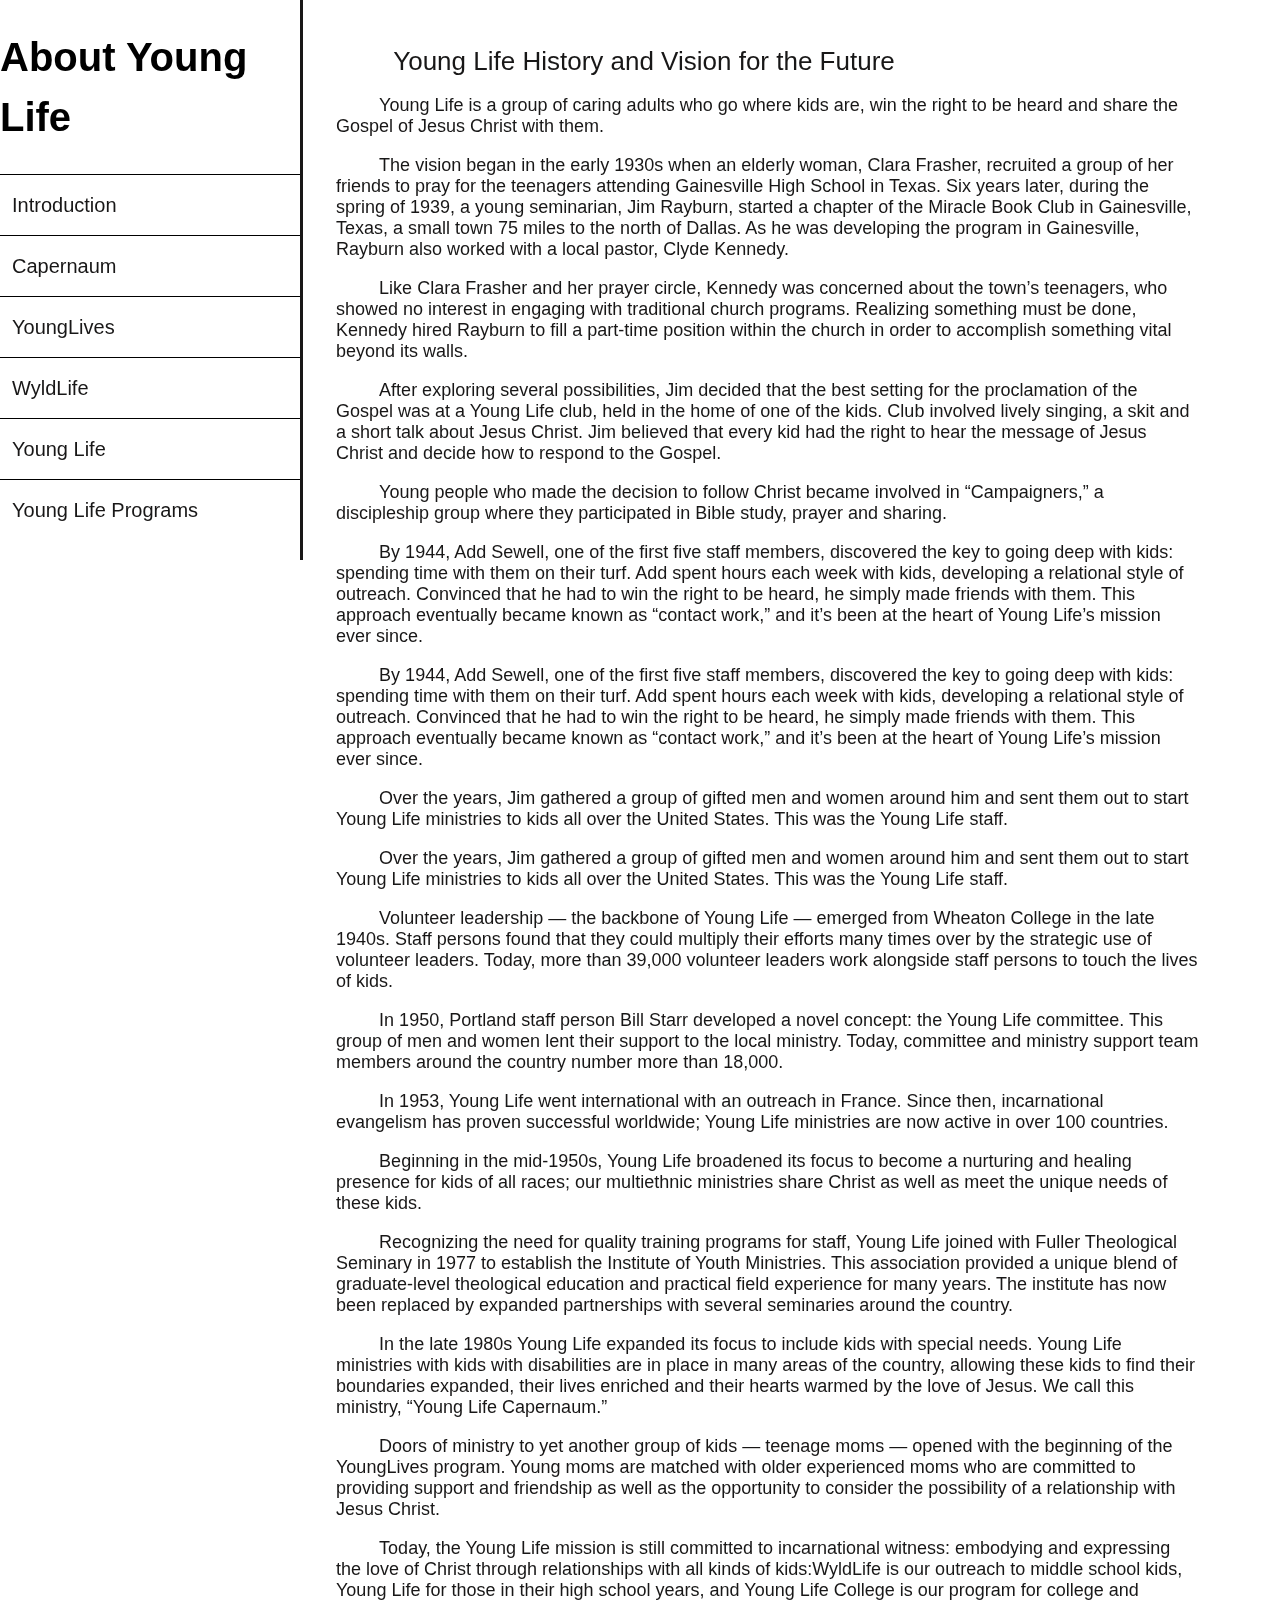
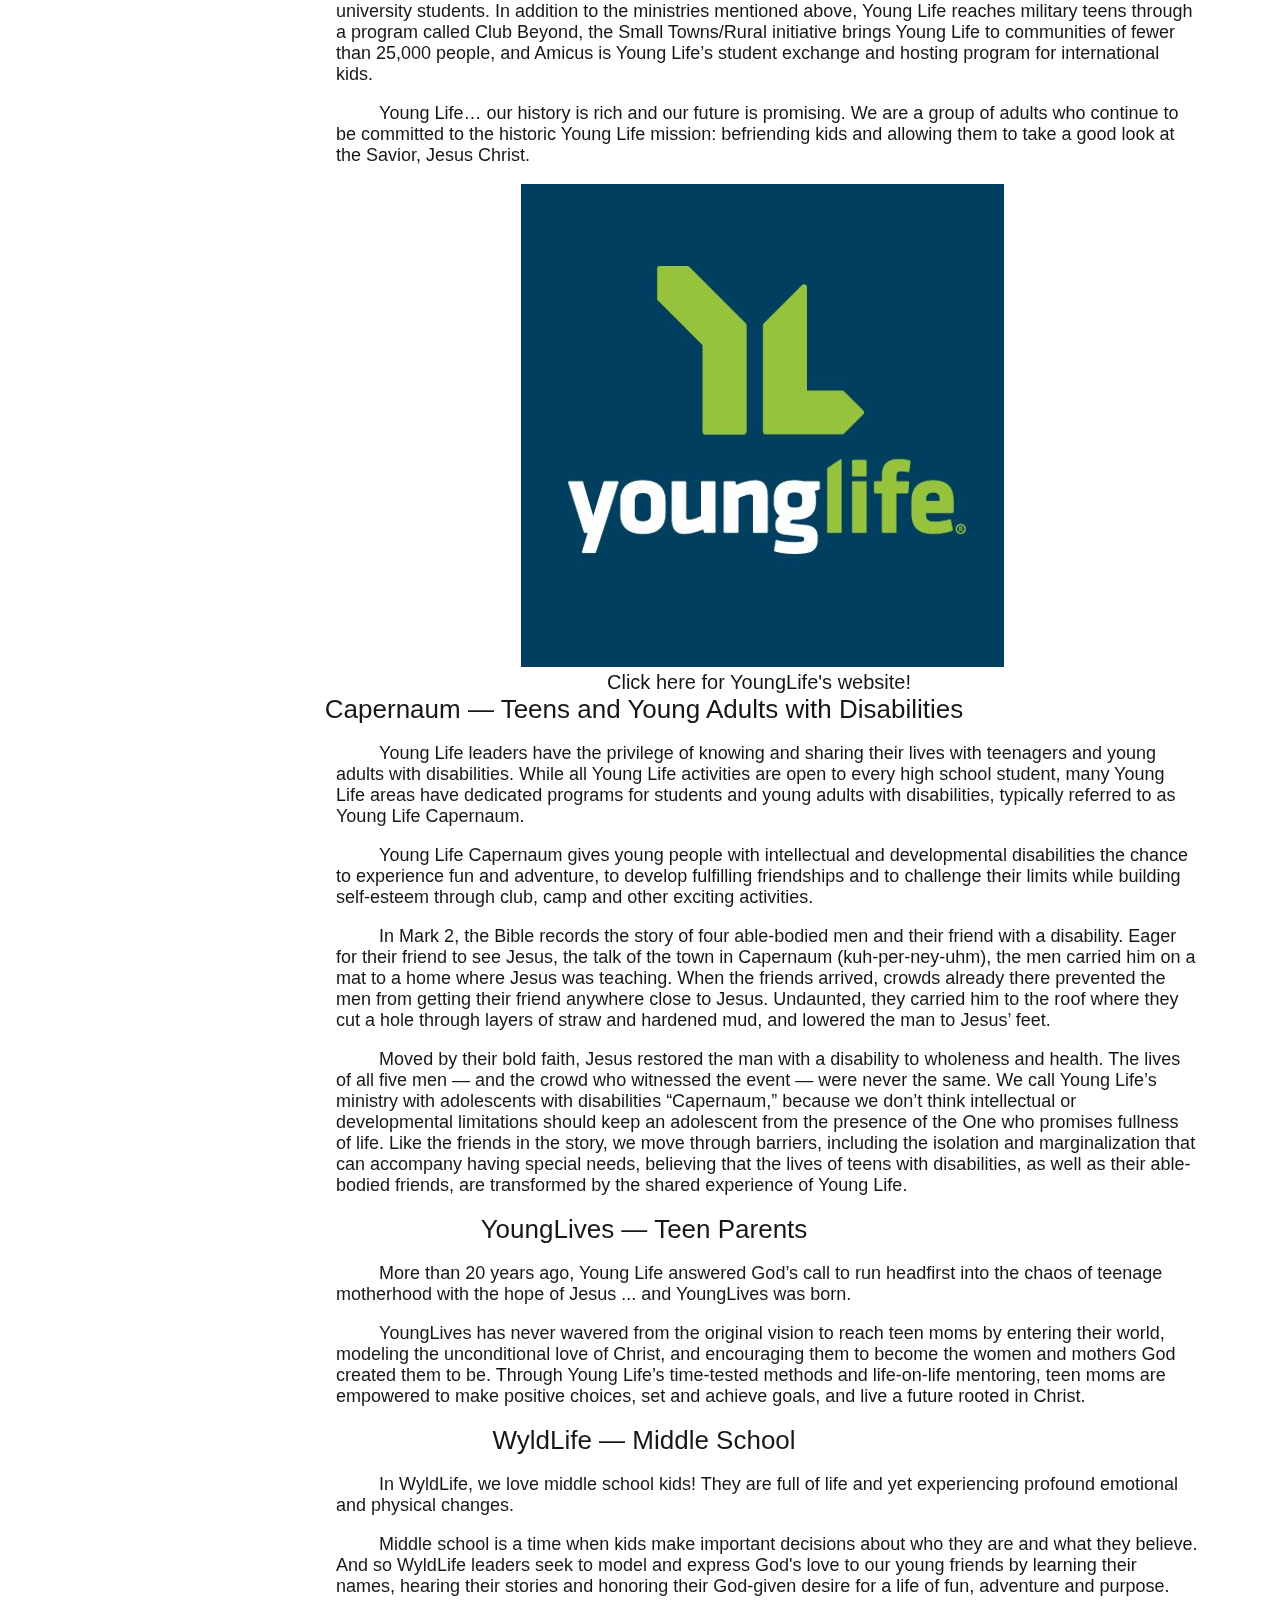
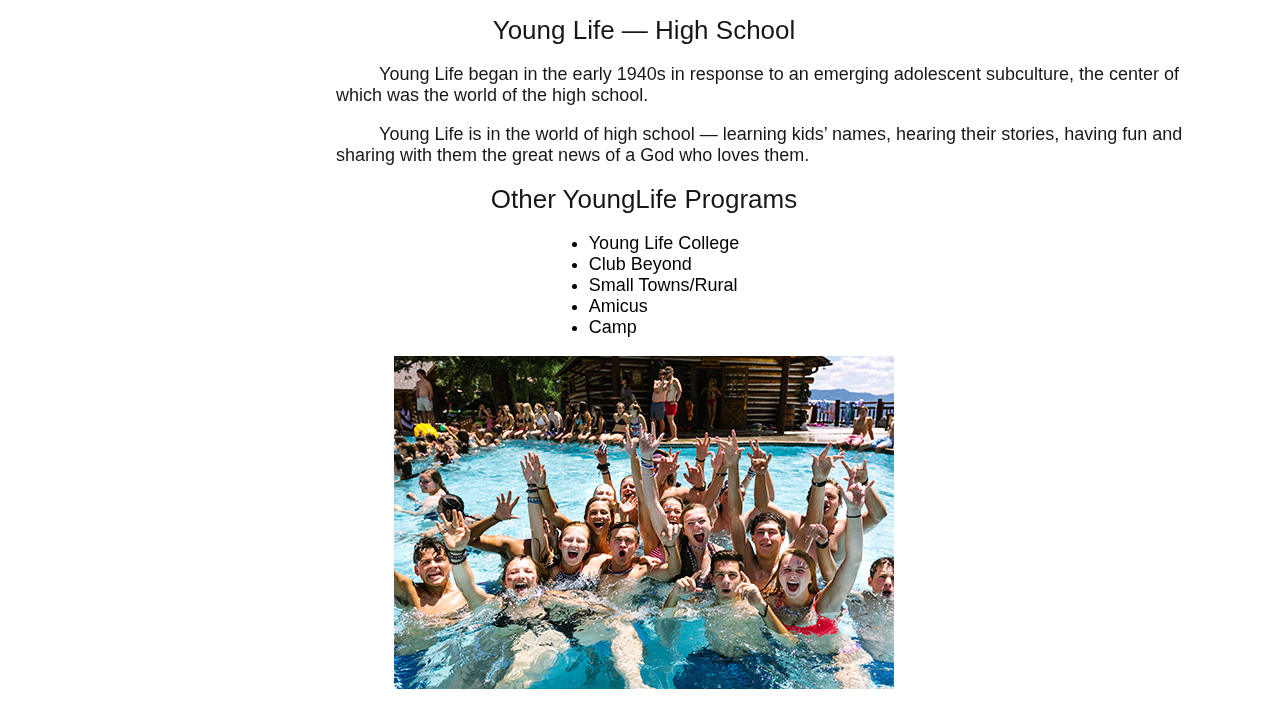
<file: Documentation Page/index.html>
<!DOCTYPE html>
<html lang="en">
<head>
    <meta charset="UTF-8">
    <meta name="viewport" content="width=device-width, initial-scale=1.0">
    <title>Documentation page</title>
    <link rel="stylesheet" href="index.css">
</head>

<body>

    <nav id="navbar">
        <header id="overview">
            <h1>About Young Life</h1>
            <ul>
                <li>
                <a class="nav-link" href="#introduction">Introduction</a>
                </li>
                <li>
                <a class="nav-link" href="#capernaum">Capernaum</a>
                </li>
                <li>
                <a class="nav-link" href="#younglives">YoungLives</a>
                </li>
                <li>
                <a class="nav-link" href="#wyldlife">WyldLife</a>
                </li>
                <li>
                <a class="nav-link" href="#younglife">Young Life</a>
                </li>
                <li>
                <a class="nav-link" href="#younglife-programs">Young Life Programs</a>
                </li>
            </ul>
        </header>
    </nav>
    <br/>

    <main id="main-doc">
        <section class="main-section" 
        id="introduction">
        <header id="intro_header">Young Life History and Vision for the Future</header>
            <p>
                Young Life is a group of caring adults who go where kids are, win the right
                to be heard and share the Gospel of Jesus Christ with them.
            </p>
            <p>
                The vision began in the early 1930s when an elderly woman, Clara Frasher,
                recruited a group of her friends to pray for the teenagers attending Gainesville
                High School in Texas. Six years later, during the spring of 1939, a young 
                seminarian, Jim Rayburn, started a chapter of the Miracle Book Club in Gainesville,
                Texas, a small town 75 miles to the north of Dallas. As he was developing 
                the program in Gainesville, Rayburn also worked with a local pastor, Clyde
                Kennedy.
            </p>
            <p>
                Like Clara Frasher and her prayer circle, Kennedy was concerned about the town’s
                teenagers, who showed no interest in engaging with traditional church programs.
                Realizing something must be done, Kennedy hired Rayburn to fill a part-time 
                position within the church in order to accomplish something vital beyond its 
                walls.
            </p>
            <p>
                After exploring several possibilities, Jim decided that the best setting for the 
                proclamation of the Gospel was at a Young Life club, held in the home of one of 
                the kids. Club involved lively singing, a skit and a short talk about Jesus Christ.
                Jim believed that every kid had the right to hear the message of Jesus Christ 
                and decide how to respond to the Gospel.
            </p>
            <p>
                Young people who made the decision to follow Christ became involved in “Campaigners,” 
                a discipleship group where they participated in Bible study, prayer and sharing.
            </p>
            <p>
                By 1944, Add Sewell, one of the first five staff members, discovered the key to 
                going deep with kids: spending time with them on their turf. Add spent hours each 
                week with kids, developing a relational style of outreach. Convinced that he had 
                to win the right to be heard, he simply made friends with them. This approach eventually 
                became known as “contact work,” and it’s been at the heart of Young Life’s mission
                ever since.
            </p>
            <p>
                By 1944, Add Sewell, one of the first five staff members, discovered the key to going 
                deep with kids: spending time with them on their turf. Add spent hours each week with kids,
                developing a relational style of outreach. Convinced that he had to win the right to be 
                heard, he simply made friends with them. This approach eventually became known as “contact 
                work,” and it’s been at the heart of Young Life’s mission ever since.
            </p>
            <p>
                Over the years, Jim gathered a group of gifted men and women around him and sent them 
                out to start Young Life ministries to kids all over the United States. This was the Young 
                Life staff.
            </p>
            <p>
                Over the years, Jim gathered a group of gifted men and women around him and sent them out 
                to start Young Life ministries to kids all over the United States. This was the Young Life staff.
            </p>
            <p>
                Volunteer leadership — the backbone of Young Life — emerged from Wheaton College in
                the late 1940s. Staff persons found that they could multiply their efforts many times 
                over by the strategic use of volunteer leaders. Today, more than 39,000 volunteer leaders 
                work alongside staff persons to touch the lives of kids.
            </p>
            <p>
                In 1950, Portland staff person Bill Starr developed a novel concept: the Young Life 
                committee. This group of men and women lent their support to the local ministry. 
                Today, committee and ministry support team members around the country number more 
                than 18,000.
            </p>
            <p>
                In 1953, Young Life went international with an outreach in France. Since then, 
                incarnational evangelism has proven successful worldwide; Young Life ministries 
                are now active in over 100 countries.
            </p>
            <p>
                Beginning in the mid-1950s, Young Life broadened its focus to become a nurturing 
                and healing presence for kids of all races; our multiethnic ministries share Christ
                as well as meet the unique needs of these kids.
            </p>
            <p>
                Recognizing the need for quality training programs for staff, Young Life joined 
                with Fuller Theological Seminary in 1977 to establish the Institute of Youth Ministries. 
                This association provided a unique blend of graduate-level theological education and 
                practical field experience for many years. The institute has now been replaced by expanded 
                partnerships with several seminaries around the country.
            </p>
            <p>
                In the late 1980s Young Life expanded its focus to include kids with special needs. 
                Young Life ministries with kids with disabilities are in place in many areas of the country,
                allowing these kids to find their boundaries expanded, their lives enriched and their 
                hearts warmed by the love of Jesus. We call this ministry, “Young Life Capernaum.”
            </p>
            <p>
                Doors of ministry to yet another group of kids — teenage moms — opened with the 
                beginning of the YoungLives program. Young moms are matched with older experienced 
                moms who are committed to providing support and friendship as well as the opportunity
                to consider the possibility of a relationship with Jesus Christ. 
            </p>
            <p>
                Today, the Young Life mission is still committed to incarnational witness: 
                embodying and expressing the love of Christ through relationships with all kinds of kids:​
                WyldLife​ is our outreach to middle school kids, Young Life for those in their high school 
                years, and Young Life College is our program for college and university students. 
                In addition to the ministries mentioned above, Young Life reaches military teens through 
                a program called Club Beyond, the Small Towns/Rural initiative brings Young Life to 
                communities of fewer than 25,000 people, and Amicus is Young Life’s student exchange and 
                hosting program for international kids.
            </p>
            <p>
                Young Life… our history is rich and our future is promising. We are a group of 
                adults who continue to be committed to the historic Young Life mission: befriending kids 
                and allowing them to take a good look at the Savior, Jesus Christ.
            </p>
            <img id="younglife-img" src="images/SYuh2_ex.jpg">
            <br/>
            <a class="younglife-website" href="https://www.younglife.org/Pages/default.aspx">Click here for YoungLife's website!</a>
        </section>

        <section class="main-section" id="capernaum">
            <header id="intro_header">Capernaum — Teens and Young Adults with Disabilities</header>
            <p>
                Young Life leaders have the privilege of knowing and sharing their lives with 
                teenagers and young adults with disabilities. While all Young Life activities 
                are open to every high school student, many Young Life areas have dedicated 
                programs for students and young adults with disabilities, typically referred to 
                as Young Life Capernaum.
            </p>
            <p>
                Young Life Capernaum gives young people with intellectual and developmental
                 disabilities the chance to experience fun and adventure, to develop 
                 fulfilling friendships and to challenge their limits while building 
                 self-esteem through club, camp and other exciting activities. 
            </p>
            <p>
                In Mark 2, the Bible records the story of four able-bodied men and their 
                friend with a disability. Eager for their friend to see Jesus, the talk of 
                the town in Capernaum (kuh-per-ney-uhm), the men carried him on a mat to a 
                home where Jesus was teaching. When the friends arrived, crowds already there 
                prevented the men from getting their friend anywhere close to Jesus. Undaunted, 
                they carried him to the roof where they cut a hole through layers of straw and 
                hardened mud, and lowered the man to Jesus’ feet.
            </p>
            <p>
                Moved by their bold faith, Jesus restored the man with a disability to wholeness 
                and health. The lives of all five men — and the crowd who witnessed the event — 
                were never the same. We call Young Life’s ministry with adolescents with 
                disabilities “Capernaum,” because we don’t think intellectual or developmental 
                limitations should keep an adolescent from the presence of the One who promises 
                fullness of life. Like the friends in the story, we move through barriers, including 
                the isolation and marginalization that can accompany having special needs, believing 
                that the lives of teens with disabilities, as well as their able-bodied friends, are 
                transformed by the shared experience of Young Life.
            </p>
        </section>

        <section class="main-section" id="younglives">
            <header id="intro_header">YoungLives —​ Teen Parents</header>
            <p>
                More than 20 years ago, Young Life answered God’s call to run headfirst into the 
                chaos of teenage motherhood with the hope of Jesus ... and YoungLives was born.
            </p>
            <p>
                YoungLives has never wavered from the original vision to reach teen moms by entering
                 their world, modeling the unconditional love of Christ, and encouraging them to 
                 become the women and mothers God created them to be. Through Young Life’s time-tested
                methods and life-on-life mentoring, teen moms are empowered to make positive choices,
                set and achieve goals, and live a future rooted in Christ.
            </p>
        </section>

        <section class="main-section" id="wyldlife">
            <header id="intro_header">WyldLife — Middle School</header>
            <p>
                In WyldLife, we love middle school kids! They are full of life and yet experiencing 
                profound emotional and physical changes.
            </p>
            <p>
                Middle school is a time when kids make important decisions about who they are and 
                what they believe. And so WyldLife leaders seek to model and express God's love to our 
                young friends by learning their names, hearing their stories and honoring their God-given
                desire for a life of fun, adventure and purpose.
            </p>
        </section>

        <section class="main-section" id="younglife">
            <header id="intro_header">Young Life — High School</header>
            <p>
                Young Life began in the early 1940s in response to an emerging adolescent 
                subculture, the center of which was the world of the high school.
            </p>
            <p>
                Young Life is in the world of high school — learning kids’ names, hearing their 
                stories, having fun and sharing with them the great news of a God who loves them.
            </p>
        </section>

        <section class="main-section" id="younglife-programs">
        <header id="intro_header">Other YoungLife Programs</header>
            <ul>
                <li>
                    Young Life College
                </li>
                <li>
                    Club Beyond
                </li>
                <li>
                    Small Towns/Rural
                </li>
                <li>
                    Amicus
                </li>
                <li>
                    Camp
                </li>
            </ul>
            <img id="younglife-camp" src="images/Kidsinvolved.jpg"/>
        </section>

    </main>
    
</body>
</html>
</file>
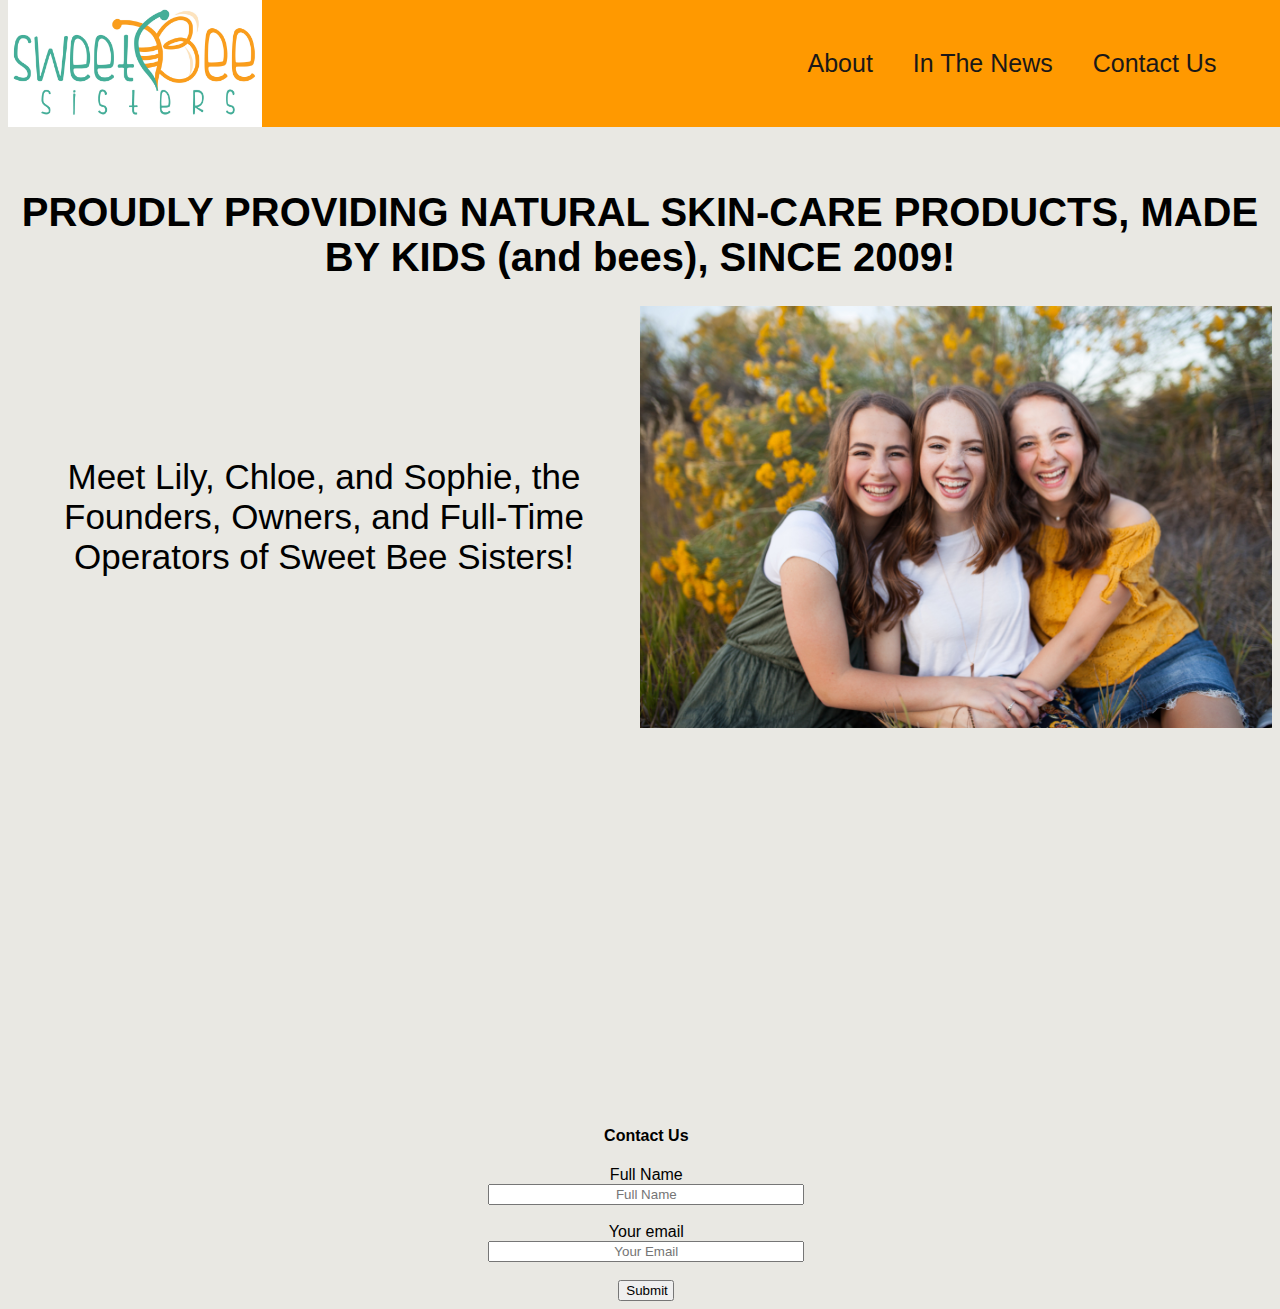
<file: Landing Page/index.html>
<!DOCTYPE html>
<html lang="en">
<head>
    <title>Document</title>
    <link rel="stylesheet" href="index.css">
    <link href="https://fontmeme.com/fonts/fish-fingers-font/" alt="fish-fingers-font">
</head>
<body>
<div class="page-wrapper">
        <header id="header">
                    <img id="header-img"
                        src="images/Sweet Bee Sisters_Final_Logo_5_300.jpg"
                        alt="Sweet Bee Sisters Logo"/>
                    <nav id="nav-bar">
                    <ul>
                        <a class="nav-link" href="#title">About</a>
                    </ul>
                    <ul>
                        <a class="nav-link" href="#video">In The News</a>
                    </ul>
                    <ul>
                        <a class="nav-link" href="#form">Contact Us</a>
                    </ul>
                    </nav>
        </header>

    </div>

    <div class="introductions">
        <h1>
            PROUDLY PROVIDING NATURAL SKIN-CARE PRODUCTS, MADE BY KIDS (and bees), SINCE 2009!
        </h1>
        <section id="title">
            <p>
            Meet Lily, Chloe, and Sophie, the Founders, Owners, and Full-Time Operators of Sweet Bee Sisters!
            </p>
            <img id="three-sisters"
            src="images/IMG_9142.jpeg" alt="three-sisters"/>
        </section>
    </div>

    <section id="video">
        <iframe 
            width="560"
            height="315"
            src="https://www.youtube.com/embed/_8BuAAL-Ig4"
            frameborder="0"
            allow="accelerometer; autoplay; clipboard-write; encrypted-media; gyroscope; picture-in-picture" 
            allowfullscreen>
        </iframe>
    </section>

    <section>
        <form id="form" action="https://www.freecodecamp.com/email-submit">
            <h4>Contact Us</h4>
            <label>Full Name</label>
            <input id="name" type="text" name="name" placeholder="Full Name">
            <br/>
            <label>Your email</label>
            <input id="email" type="email" placeholder="Your Email">
            <br/>
            <input id="submit" type="submit">
        </form>
    </section>

</div>
</body>
</html>
</file>
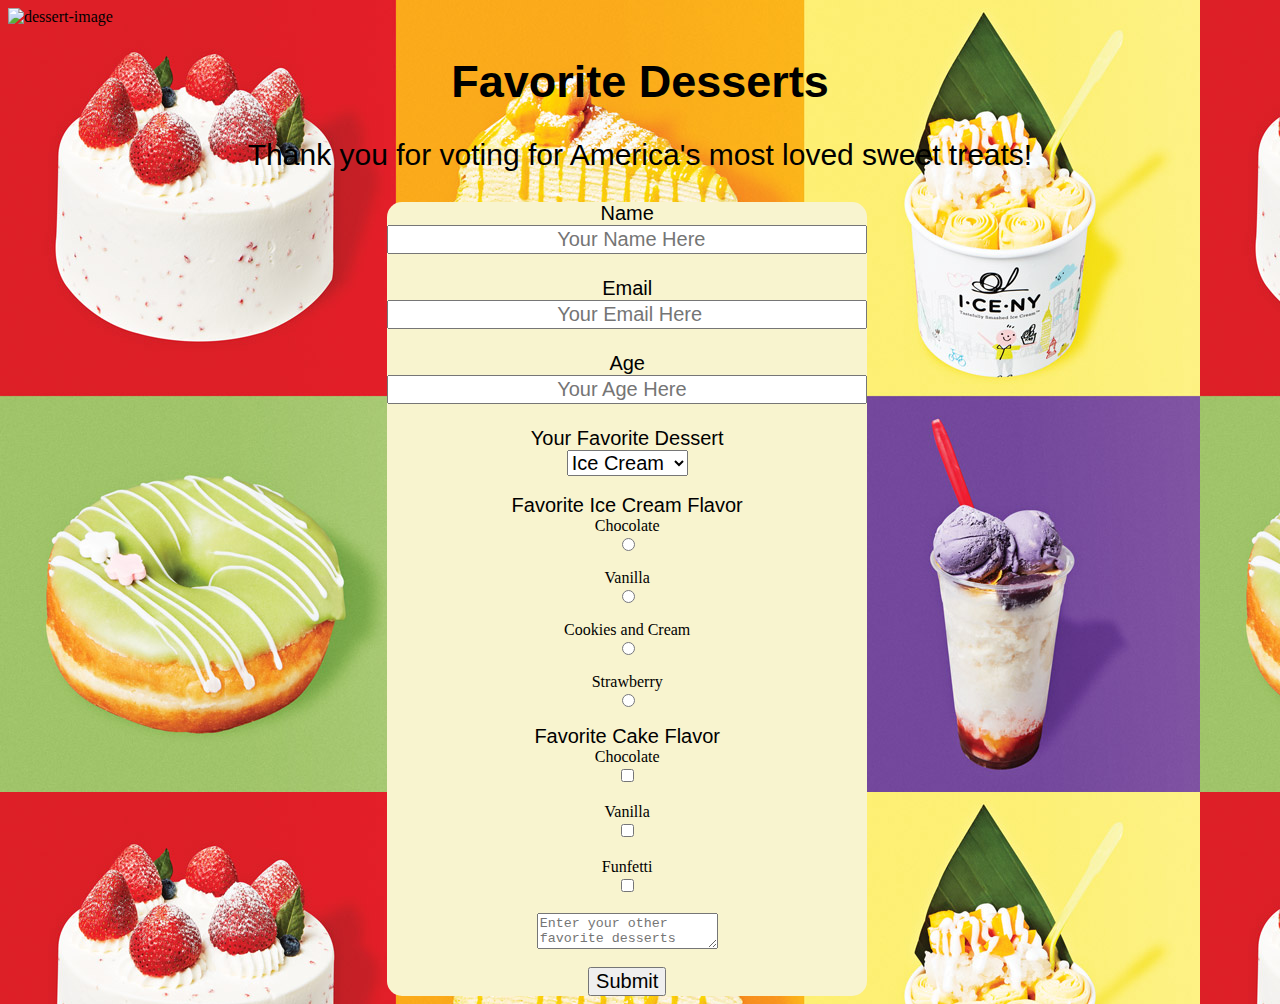
<file: Survey Form/index.html>
<!DOCTYPE html>
<html lang="en">
<head>
    <title>Title</title>
    <link rel="stylesheet" href="index.css">
</head>
<body>
    <img alt="dessert-image">
   <header class="header"> 
       <h1 id="title">Favorite Desserts</h1>
        <p id="description">Thank you for voting for America's most loved sweet treats!</p>
    </header>
<form id="survey-form">

    <div class="info">
        <label id="name-label">Name</label>
        <input id="name" type="text" name="name" placeholder="Your Name Here"/>
            <br/>
        <label id="email-label">Email</label>
         <input id="email" type="email" name="email" placeholder="Your Email Here"/>
            <br/>
        <label id="number-label">Age</label>
        <input id="number" type="number" name="number" placeholder="Your Age Here"/>
            <br/>
    </div>

    <div>
        <div class="dessert-dropdown">
            <label for="dropdown">Your Favorite Dessert</label>
        <select id="dropdown" name="Your Favorite Dessert" placeholder="Select One">
            <option value="select-one" disabled>Select One</option>
            <option value="ice-cream">Ice Cream</option>
            <option value="cake">Cake</option>
            <option value="pie">Pie</option>
            <option value="cookies">Cookies</option>
            <option value="fruit">Fruit</option>
        </select>
        </div>
    </div>

        <br/>
        <div class="ice-cream">Favorite Ice Cream Flavor</div>
    <label>Chocolate</label>
    <input type="radio" name="chocolate">
        <br/>
    <label>Vanilla</label>
    <input type="radio" name="vanilla">
        <br/>
    <label>Cookies and Cream</label>
    <input type="radio" name="cookies-and-cream">
        <br/>
    <label>Strawberry</label>
    <input type="radio" name="strawberry">
        <br/>
    
    <div class="cake-flavor">Favorite Cake Flavor</div>
    <label>Chocolate</label>
    <input type="checkbox" value="Chocolate">
        <br/>
    <label>Vanilla</label>
    <input type="checkbox" value="Vanilla">
        <br/>
    <label>Funfetti</label>
    <input type="checkbox" value="Funfetti">
        <br/>
    
    <textarea type="text" placeholder="Enter your other favorite desserts here"></textarea>
    <br/>

    <input type="submit">
</form>
</body>
</html>
</file>
<file: Documentation Page/index.css>
#intro_header {
    font-size: 26px;
    font-style: bold;
    font-family: sans-serif;
    text-align: center;
    color: rgb(24, 23, 23);
}

#younglife-img {
    padding-left: 40%;
}



.younglife-website {
    padding-left: 47%;
    text-decoration: none;
    font-family: sans-serif;
    color: rgb(22, 21, 21);
    font-size: 20px;
}

p {
    text-align: left;
    font-family: sans-serif;
    font-size: 18px;
    text-indent: 5%;
    color: rgb(24, 23, 23);
    padding-left: 25%;
    padding-right: 5%;
}

#navbar {
    display: flex;
    flex-direction: row;
    font-family: sans-serif;
    font-size: 20px;
    position: fixed;
    top: 0;
    left: 0;
    min-width: 290px;
    width: 300px;
    border-right: solid;
    border-color: rgb(24, 23, 23);
    line-height: 3em;
}

.nav-link {
    justify-content: flex-end;
    align-self: space-between;
    text-decoration: none;
    padding-left: 4%;
    color: rgb(24, 23, 23);
    text-align: center;
}


#younglife-programs {
    display: flex;
    flex-direction: column;
    justify-content: center;
    align-items: center;
    font-family: sans-serif;
    font-size: 18px;
}
#navbar ul {
    padding: 0;
    overflow-y: auto;
    overflow-x: hidden;
    border-bottom: 1px;
}

#navbar li {
    border-top: 1px solid;
    position: relative;
    list-style: none;
}

#main-doc {
    display: block;
    position: absolute;
    padding: 20px;
}

@media (max-width: 600px) {
    header { 
        flex-wrap: wrap;} 
}

@media (max-width: 600px) {
    body {   
    flex-wrap: wrap;}
}
</file>
<file: Landing Page/index.css>
@import url('https://fontmeme.com/fonts/fish-fingers-font/');

#three-sisters {
    display: flex;
    flex-direction: row;
    width: 50%;
    height: auto;
}

body {
    background-color: rgb(233, 232, 227);
}

#header {
    display: flex;
    flex-direction: row;
    position: fixed;
    background-position: top;
    top: 0;
    height: auto;
    width: auto;

}

#header-img {
    width: 20%;
    height: auto;
    background-color: rgba(255, 153, 0);
}


#nav-bar {
    display: flex;
    flex-direction: row;
    justify-content: flex-end;
    background-color: rgba(255, 153, 0);
    align-items: center;
    width: 100%;
    font-family: "fish-fingers-font", sans-serif;
    float: right;
    padding-right: 5%;
    font-size: 25px;
}

.nav-link {
    text-decoration: none;
    color: rgb(26, 24, 24);
    align-self: center;
}

.introductions {
    margin-top: 15%;
    font-size: 20px;
    font-family: Verdana, Tahoma, sans-serif;
    align-items: center;
    text-align: center;
}

#title {
    display: flex;
    flex-direction: row;
    font-size: 35px;
    font-family: Verdana, Tahoma, sans-serif;
    align-items: center;
}

#video {
    display: flex;
    flex-direction: row;
    justify-content: center;
    margin-top: 5%;
}

#form {
    display: flex;
    flex-direction: column;
    justify-content: center;
    width: 25%;
    height: auto;
    text-align: center;
    padding-left: 38%;
    font-family: Verdana, Tahoma, sans-serif;
}

::placeholder {
    text-align: center;
}

#submit {
    display: flex;
    flex-direction: row;
    height: auto;
    width: 3.5rem;
    text-align: center;
    align-self: center;
}

@media (max-width: 700px) {
    header { 
        flex-wrap: wrap;} 
}
</file>
<file: Survey Form/index.css>
#title {
    display: flex;
    flex-direction: row;
    justify-content: center;
    font-family: sans-serif;
    font-size: 45px;
}

#description {
    display: flex;
    flex-direction: row;
    justify-content: center;
    font-family: sans-serif;
    font-size: 30px;
}

#survey-form {
    display: flex;
    flex-direction: column;
    justify-content: center;
    align-items: center;
    width: 30rem;
    margin-left: 30%;
    border-radius: 15px;
    background-color: rgb(248, 244, 207);
}

img {
    width: 100%;
    height: 100%;
}

body {
    background-image: url("images/dessert image.jpg");
}

#name-label {
    display: flex;
    flex-direction: row;
    justify-content: center;
    font-family: sans-serif;
    font-size: 20px;
}

#name {
    display: flex;
    flex-direction: row;
    justify-content: center;
    font-family: sans-serif;
    font-size: 20px;
    padding-left: 35%;
}

.info {
    display: flex;
    flex-direction: column;
    justify-content: center;
    font-family: sans-serif;
    font-size: 20px;
    width: 100%;

}

#email-label {
    display: flex;
    flex-direction: row;
    justify-content: center;
    font-family: sans-serif;
    font-size: 20px;
}

#email {
    display: flex;
    flex-direction: row;
    justify-content: center;
    font-family: sans-serif;
    font-size: 20px;
    padding-left: 35%;
}

#number-label {
    display: flex;
    flex-direction: row;
    justify-content: center;
    font-family: sans-serif;
    font-size: 20px;
}

#number {
    display: flex;
    flex-direction: row;
    justify-content: center;
    font-family: sans-serif;
    font-size: 20px;
    padding-left: 35%;
}

#dropdown {
    display: flex;
    flex-direction: column;
    align-self: center;
    font-family: sans-serif;
    font-size: 20px;
}

.dessert-dropdown {
    display: flex;
    flex-direction: column;
    justify-content: center;
    font-family: sans-serif;
    align-items: center;
    font-size: 20px;
}

.ice-cream {
    display: flex;
    flex-direction: column;
    justify-content: center;
    font-family: sans-serif;
    align-items: center;
    font-size: 20px;
}

.cake-flavor {
    display: flex;
    flex-direction: column;
    justify-content: center;
    font-family: sans-serif;
    align-items: center;
    font-size: 20px;
}

input {
    display: flex;
    flex-direction: column;
    justify-content: center;
    font-family: sans-serif;
    align-items: center;
    font-size: 20px; 
}
</file>
